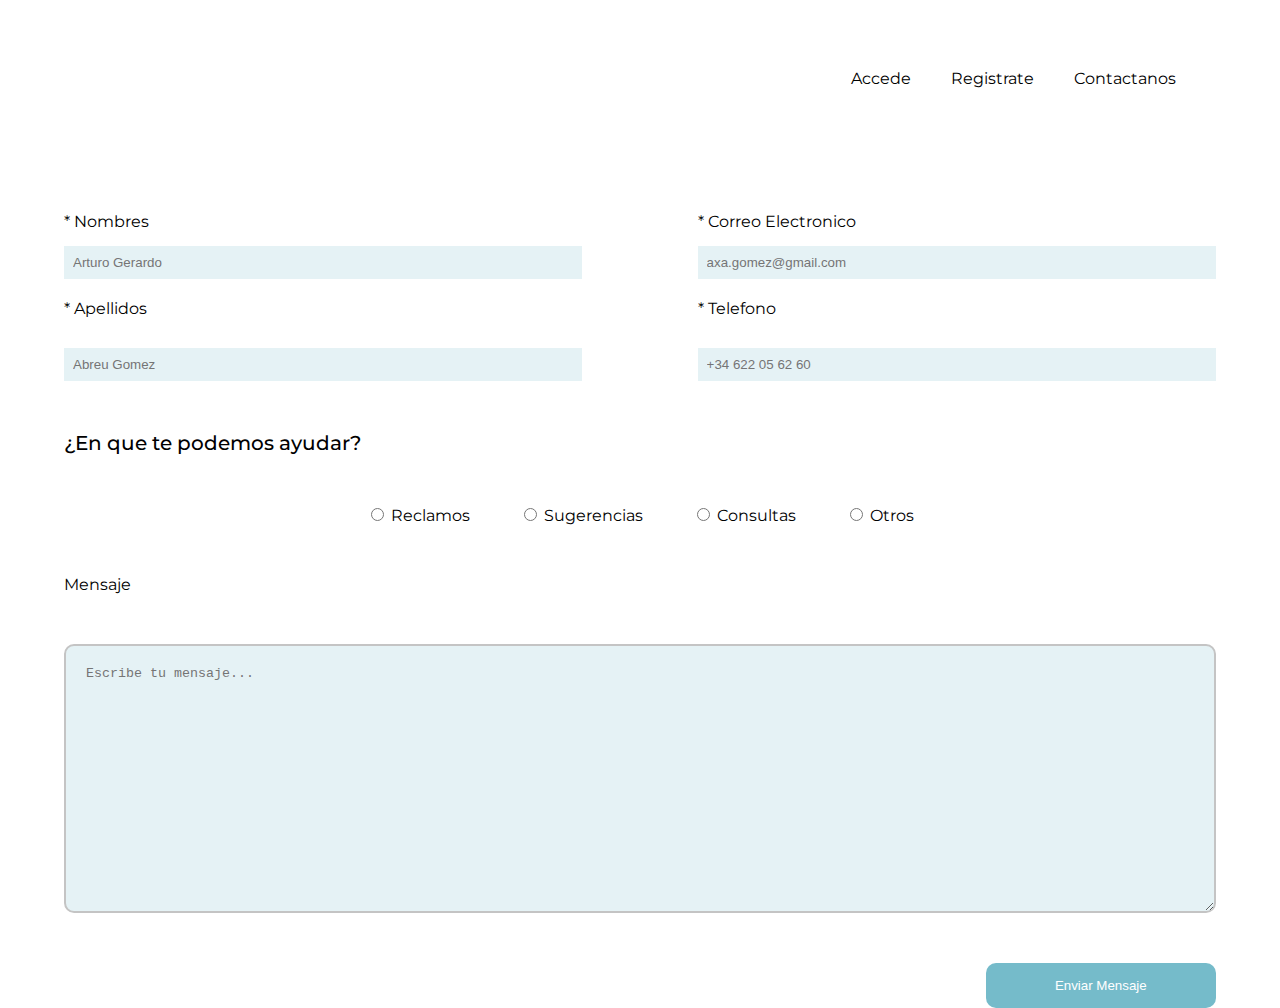
<file: contact.html>
<!DOCTYPE html>
<html lang="es">
    <head>
        <meta charset="UTF-8" />
        <meta name="viewport" content="width=device-width, initial-scale=1.0" />
        <link rel="stylesheet" href="./styles.css" type="text/css"/>
        <link rel="stylesheet" href="./registerStyles.css" >
        <link href="https://fonts.googleapis.com/css2?family=Montserrat:ital,wght@0,100;0,400;0,900;1,700&display=swap" rel="stylesheet" />
        <link rel="stylesheet" href="https://use.fontawesome.com/releases/v5.15.1/css/all.css" integrity="sha384-vp86vTRFVJgpjF9jiIGPEEqYqlDwgyBgEF109VFjmqGmIY/Y4HV4d3Gp2irVfcrp" crossorigin="anonymous">
        <title>Arturismo | Contacto</title>
    </head>
    <body>
        <div class="right-container">
            <header>
                <nav>
                    <figure class="hamburguer">
                        <img src="../assets/vectors/hamburguer.svg" title="" alt="hamburguer" />
                    </figure>
                    <ul>
                        <li>
                            <a href="#login">
                                Accede
                            </a>
                        </li>
                        <li>
                            <a href="#register">
                                Registrate
                            </a>
                        </li>
                        <li>
                            <a href="./contact.html">
                                Contactanos
                            </a>
                        </li>
                    </ul>
                </nav>
            </header>
            <main>
                 <form>
                     <div class="flex-container">
                         <div class="left-form">
                            <label for="name">* Nombres</label>
                            <input 
                            type="text" 
                            name="name" 
                            id="name" 
                            placeholder="Arturo Gerardo" 
                            pattern="[a-zA-Z]*(\s[a-zA-Z]*)*" 
                            title="Por favor, introduce los datos en el formato correcto" 
                            maxlength="15" />
                            <label for="lastname">* Apellidos</label>
                            <input 
                            type="text" 
                            name="lastname"
                            id="lastname"
                            placeholder="Abreu Gomez"
                            pattern="[a-zA-Z]*(\s[a-zA-Z]*)*"
                            title="Por favor, introduce los datos en el formato correcto"
                            maxlenght="15" /> 
                        </div>
                        <div class="right-form">
                            <label for="email">* Correo Electronico</label>
                            <input 
                            type="email" 
                            name="email"
                            id="email"
                            placeholder="axa.gomez@gmail.com"
                            maxlength="15" />
                            <label for="tel">* Telefono</label>
                            <input 
                            type="text" 
                            name="phone"
                            id="tel"
                            placeholder="+34 622 05 62 60"
                            pattern="^[+]\d{2}\s\d{3}(\s\d{2}){3}"
                            title="Por favor, introduce los datos en el formato correcto"
                            maxlength="15"
                             />
                         </div>
                        </div>
                        <h2>¿En que te podemos ayudar?</h2>
                    <div class="radio-container">
                         <input type="radio" id="reclamos" name="via" />
                        <label for="reclamos">Reclamos</label>
                        <input type="radio" id="sugerencias" name="via" />
                        <label for="sugerencias">Sugerencias</label>
                        <input type="radio" id="consultas" name="via" />
                        <label for="consultas">Consultas</label>
                        <input type="radio" id="otros" name="via" />
                        <label for="otros">Otros</label>
                     </div>
                     <label>Mensaje</label>
                     <textarea placeholder="Escribe tu mensaje..." rows="15"></textarea>
                     <button type="submit">Enviar Mensaje</button>
                 </form>
            </main>
        </div> <!-- right container ends-->
        <div class="left-container">
            <aside>
                <figure class="logo">
                    <a href="./index.html" >
                        <img src="../assets/index/logo.png" alt="home image" />
                    </a>
                </figure>
                <article>
                    <h1>Informacion de Contacto</h1>
                    <span><i class="fas fa-phone"></i>+34625058795</span>
                    <span><i class="far fa-envelope"></i>hello@arturismo.com</span>
                    <span><i class="fas fa-map-marker"></i>Carrer de Almogavers, 174</span>
                </article>
            </aside>
            <footer>
                <div class="social">
                    <span>
                        <img src="../assets/vectors/facebook.svg" alt="facebook" title="" />
                    </span>
                    <span>
                        <img src="../assets/vectors/instagram.svg" alt="instagram" title="" />
                    </span>
                    <span>
                        <img src="../assets/vectors/twitter.svg" alt="twitter" title="" />
                    </span>
                    <span>
                        <img src="../assets/vectors/youtube.svg" alt="" title="" />
                    </span>
                    <p>
                        Derechos Reservados  © Arturismo 2020
                    </p>
                </div>
            </footer>
        </div> <!--left container ends-->
    </body>
</html>
</file>
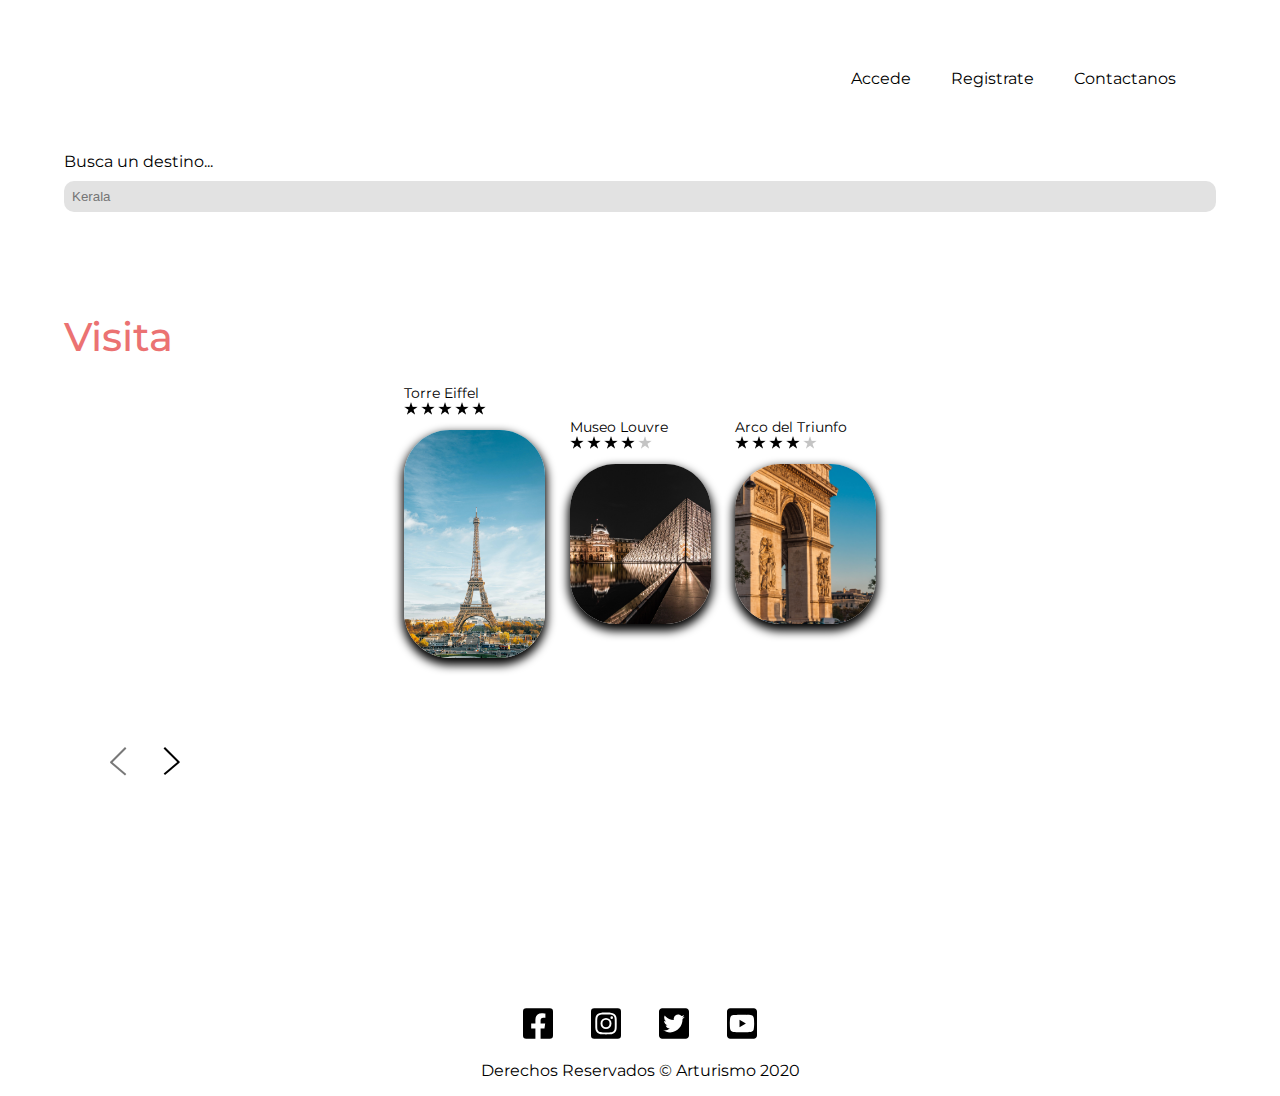
<file: paris.html>
<!-- 
    
    NOTA IMPORTANTE: 

Esta website fue realizada con el objetivo de mostrar los conceptos de Layout estudiados en clase, es por esto que esta web NO ES RESPONSIVE. Solo soporta tamanos de pantalla con un ancho superior a 1354 con dos quiebres a partir de este punto. Para ejecutarla en su tamano optimo, seleccionar width: 1440px y height: 1024px al inspeccionar la pagina.

-->

<!DOCTYPE html>
<html lang="es">
    <head>
        <meta charset="UTF-8" />
        <meta name="viewport" content="width=device-width, initial-scale=1.0"/>
        <title>Arturismo | París</title>
        <!-- El ordende importacion de enlaces (sobre todo los recursos CSS propios) es sumamente importante -->
        <link href="https://fonts.googleapis.com/css2?family=Montserrat:ital,wght@0,100;0,400;0,900;1,700&display=swap" rel="stylesheet" />
        <link rel="stylesheet" href="./styles.css" type="text/css" />
        <link rel="stylesheet" href="./parisStyles.css" type="text/css" />
    </head>
    <body>
        <div class="right-container">
            <header>
                <nav>
                    <figure class="hamburguer">
                        <img src="../assets/vectors/hamburguer.svg" title="" alt="hamburguer" />
                    </figure>
                    <ul>
                        <li>
                            <a href="#login">
                                Accede
                            </a>
                        </li>
                        <li>
                            <a href="#register">
                                Registrate
                            </a>
                        </li>
                        <li>
                            <a href="./contact.html">
                                Contactanos
                            </a>
                        </li>
                    </ul>
                </nav>
                <div class="search-bar">
                    <label for="query">Busca un destino...</label>
                    <input type="text" name="query" placeholder="Kerala" />
                </div>
            </header>
            <main>
                <section>
                    <h2>Visita</h2>
                    <ul class="gallery">
                        <li>
                            <figure>
                                <figcaption>
                                    Torre Eiffel
                                    <img class="figcaption-stars" src="../assets/vectors/fullStar.png" title="" alt="star rating" />
                                </figcaption>
                                <a href="#" >
                                    <img src="../assets/paris/eiffel.jpg" alt="torre eiffel" title="Visita La Torre Eiffel" />
                                </a>
                            </figure>
                        </li>
                        <li>
                            <figure class="second-figures">
                                <figcaption>
                                    Museo Louvre
                                    <img class="figcaption-stars" src="../assets/vectors/star.png" title="" alt="star rating" />
                                </figcaption>
                                <a href="#">
                                    <img src="../assets/paris/louvre.jpg" alt="museo louvre" title="Disfruta del Louvre" />
                                </a>
                            </figure>
                        </li>
                        <li>
                            <figure class="second-figures">
                                <figcaption>
                                    Arco del Triunfo
                                    <img class="figcaption-stars" src="../assets/vectors/star.png" title="" alt="star rating" />  
                                </figcaption>
                                <a href="#">
                                    <img src="../assets/paris/arco.jpg" alt="arco del triunfo" title="Disfruta del Arco del Triunfo" />
                                </a>
                            </figure>     
                        </li>
                    </ul>
                    <figure class="gallery-navigation">
                        <img src="../assets/vectors/arrows.svg" alt="navigation arrows" title="" />
                    </figure>
                </section>
            </main>
        </div>
        <footer>
            <div class="social">
                <span>
                    <img src="../assets/vectors/facebook.svg" alt="facebook" title="" />
                </span>
                <span>
                    <img src="../assets/vectors/instagram.svg" alt="instagram" title="" />
                </span>
                <span>
                    <img src="../assets/vectors/twitter.svg" alt="twitter" title="" />
                </span>
                <span>
                    <img src="../assets/vectors/youtube.svg" alt="" title="" />
                </span>
            </div>
            <p>
                Derechos Reservados  © Arturismo 2020
            </p>
        </footer>
        <div class="left-container">
            <aside>
                <figure class="logo">
                    <a href="./index.html" >
                        <img src="../assets/index/logo.png" alt="home image" />
                    </a>
                </figure>
                <article>
                    <h1>París</h1>
                    <p>
                        Lorem ipsum dolor sit amet, consectetur adipiscing elit. Proin leo erat, facilisis nec nisl at, imperdiet gravida magna. Integer blandit tristique sapien, eu congue purus vehicula in. Aenean tristique tincidunt ultrices. Donec orci sem, fermentum quis luctus sed, rutrum ut velit. Nullam enim nunc, pretium a dignissim vitae, porttitor vitae mauris. Mauris erat velit, imperdiet pulvinar sem at, interdum eleifend erat. 
                    </p>
                </article>
            </aside>
        </div>   
        <div id="login" class="modal">
            <a href="#"></a>
            <div>
                <form class="first-form" action="#">
                    <label for="username">Nombre de Usuario</label>
                    <input 
                    type="text" 
                    name="username" 
                    id="username"
                    title="Es necesario el nombre de usuario"
                    pattern="\w*"
                    required />
                    <label for="password">Contraseña</label>
                    <input 
                    type="password" 
                    name="password" 
                    id="password"
                    title="Es necesario la contrasena"
                    pattern="\w*"
                    required />
                    <input type="submit" value="Accede" />
                </form>
            </div>
        </div>
        <div id="register" class="modal">
            <a href="#"></a>
            <div>
                <h2>Formulario de Contacto</h2>
                <h3>Datos Basicos</h3>
                <form class="second-form">  <!-- begins grid container -->
                    <div> <!-- begins grid area 'datos basicos' (it's also a flex container) -->
                        <div> <!-- begins left container -->
                            <label for="name">* Nombre</label>
                            <input 
                            type="text" 
                            name="name" 
                            id="name"
                            pattern="([a-zA-Z]*)\s([a-zA-Z]*)"
                            title="Por favor, confirma que no uses ningun caracter que no sea alfabetico"
                            placeholder="Arturo Gerardo"
                            required
                            />
                            <label for="username">* Nombre de Usuario</label>
                            <input 
                            type="text" 
                            name="username" 
                            id="username"
                            pattern="\w*"
                            title="Por favor, confirma que no hayan espacios y que los caracteres no tengan simbolos especiales"
                            placeholder="arturo2abreu"
                            required
                            />
                            <label for="email">* Email</label>
                            <input 
                            type="email" 
                            name="email" 
                            id="email"
                            placeholder="axa.gomez@gmail.com"
                            required
                            />
                            <label for="dob">Fecha de Nacimiento</label>
                            <div>
                                <select id="dob">
                                    <option value="">Dia:</option>
                                    <option value="1">1</option>
                                    <option value="2">2</option>
                                    <option value="3">3</option>
                                    <option value="4">4</option>
                                    <option value="5">5</option>
                                    <option value="6">6</option>
                                    <option value="7">7</option>
                                    <option value="8">8</option>
                                    <option value="9">9</option>
                                    <option value="10">10</option>
                                    <option value="11">11</option>
                                    <option value="12">12</option>
                                    <option value="13">13</option>
                                    <option value="14">14</option>
                                    <option value="15">15</option>
                                    <option value="16">16</option>
                                    <option value="17">17</option>
                                    <option value="18">18</option>
                                    <option value="19">19</option>
                                    <option value="20">20</option>
                                    <option value="21">21</option>
                                    <option value="22">22</option>
                                    <option value="23">23</option>
                                    <option value="24">24</option>
                                    <option value="25">25</option>
                                    <option value="26">26</option>
                                    <option value="27">27</option>
                                    <option value="28">28</option>
                                    <option value="29">29</option>
                                    <option value="30">30</option>
                                    <option value="31">31</option>
                                </select>
                                <select>
                                    <option value="">Mes:</option>
                                    <option value="Enero">Enero</option>
                                    <option value="Febrero">Febrero</option>
                                    <option value="Marzo">Marzo</option>
                                    <option value="Abril">Abril</option>
                                    <option value="Mayo">Mayo</option>
                                    <option value="Junio">Junio</option>
                                    <option value="Julio">Julio</option>
                                    <option value="Agosto">Agosto</option>
                                    <option value="Septiembre">Septiembre</option>
                                    <option value="Octubre">Octubre</option>
                                    <option value="Noviembre">Noviembre</option>
                                    <option value="Diciembre">Diciembre</option>
                                </select>
                                <select>
                                    <option value="">Año:</option>
                                    <option value="1992">1992</option>
                                    <option value="1993">1993</option>
                                    <option value="1994">1994</option>
                                    <option value="1995">1995</option>
                                    <option value="1996">1996</option>
                                    <option value="1997">1997</option>
                                    <option value="1998">1998</option>
                                    <option value="1999">1999</option>
                                </select>
                            </div>
                        </div> <!--  ends left container -->
                        <div>    <!-- begins right container -->
                            <label for="lastname">* Apellidos</label>
                            <input 
                            type="text" 
                            id="lastname" 
                            name="lastname" 
                            pattern="([a-zA-Z]*)\s([a-zA-Z]*)"
                            title="Por favor, confirma que no uses ningun caracter que no sea alfabetico"
                            placeholder="Abreu Gomez"
                            required
                            />
                            <label for="password">* Contraseña (10 a 15 caracteres)</label>
                            <input 
                            type="password" 
                            id="password" 
                            name="password"
                            maxlength="15"
                            minlength="10"
                            pattern="\w*"
                            title="Por favor, asegurate de usar solo caracteres alfa numericos"
                            placeholder="Pa55w.rd"
                            required
                             />
                            <label for="dni">* DNI</label>
                            <input 
                            type="text" 
                            id="dni" 
                            name="dni"
                            pattern="((^[XYZ]\d{8}[TRWAGMYFPDXBNJZSQVHLCKE]$)|(\d{8}[TRWAGMYFPDXBNJZSQVHLCKE]))"
                            title="Por favor, introduce un DNI o CIF valido"
                            placeholder="27349542N"
                            require /> 
                        </div>    <!-- ends right container -->
                    </div> <!-- ends grid area 'datosBasicos' -->
                    <div> <!-- begins of grid area 'direccion' -->
                        <h3>Direccion</h3>
                        <label>Nombre via / calle</label>
                        <input 
                        type="text"  
                        name="street"
                        pattern="[\w#]*"
                        placeholder="Calle Santa Rosalia 42" />
                        <label>Poblacion</label>
                        <input 
                        type="text" 
                        name="town"
                        pattern="[\w#]*"
                        placeholder="Barcelona" />
                        <label>Provincia</label>
                        <input 
                        type="text" 
                        name="city"
                        pattern="[\w#]*"
                        placeholder="Catalunya" />
                    </div> <!-- ends grid area 'direccion' -->
                    <div>  <!-- begins of grids submit area -->
                        <input type="checkbox" value="true" name="accept-policy" />
                        <label>
                            Acepto formar parte de Arturismo y recibir notificaciones asi como ofertas. 
                        </label>
                        <input type="submit" value="Accede" />
                    </div> <!-- end of grids submit area -->
                 </form> <!-- end of grid container -->
            </div>
        </div> 
    </body>
</html>
</file>
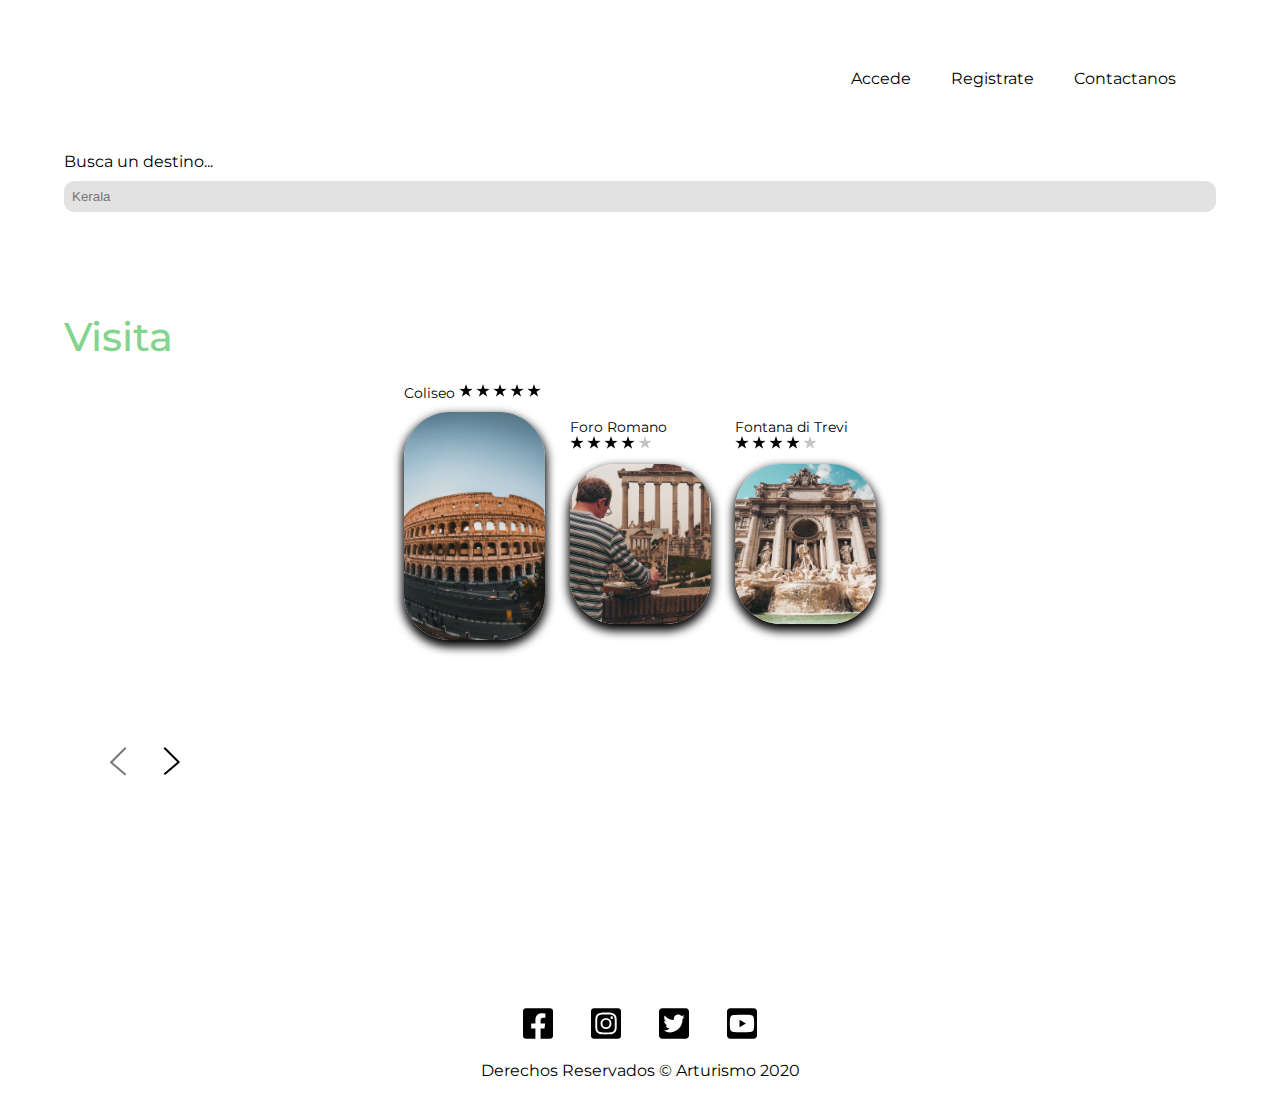
<file: rome.html>
<!-- 
    
    NOTA IMPORTANTE: 

Esta website fue realizada con el objetivo de mostrar los conceptos de Layout estudiados en clase, es por esto que esta web NO ES RESPONSIVE. Solo soporta tamanos de pantalla con un ancho superior a 1354 con dos quiebres a partir de este punto. Para ejecutarla en su tamano optimo, seleccionar width: 1440px y height: 1024px al inspeccionar la pagina.

-->

<!DOCTYPE html>
<html lang="es">
    <head>
        <meta charset="UTF-8" />
        <meta name="viewport" content="width=device-width, initial-scale=1.0"/>
        <title>Arturismo | Roma</title>
        <link href="https://fonts.googleapis.com/css2?family=Montserrat:ital,wght@0,100;0,400;0,900;1,700&display=swap" rel="stylesheet" />
        <link rel="stylesheet" href="./styles.css" type="text/css"/>
        <link rel="stylesheet" href="./romaStyles.css" type="text/css"/>
    </head>
    <body>
        <div class="right-container">
            <header>
                <nav>
                    <figure class="hamburguer">
                        <img src="../assets/vectors/hamburguer.svg" title="" alt="hamburguer" />
                    </figure>
                    <ul>
                        <li>
                            <a href="#login">
                                Accede
                            </a>
                        </li>
                        <li>
                            <a href="#register">
                                Registrate
                            </a>
                        </li>
                        <li>
                            <a href="#">
                                Contactanos
                            </a>
                        </li>
                    </ul>
                </nav>
                <div class="search-bar">
                    <label for="query">Busca un destino...</label>
                    <input type="text" name="query" placeholder="Kerala" />
                </div>
            </header>
            <main>
                <section>
                    <h2>Visita</h2>
                    <ul class="gallery">
                        <li>
                            <figure>
                                <figcaption>
                                    Coliseo
                                    <img class="figcaption-stars" src="../assets/vectors/fullStar.png" title="" alt="star rating" />
                                </figcaption>
                                <a href="#" >
                                    <img src="../assets/roma/coliseo.jpg" alt="coliseo" title="Visita El Coliseo" />
                                </a>
                            </figure>
                        </li>
                        <li>
                            <figure class="second-figures">
                                <figcaption>
                                    Foro Romano
                                    <img class="figcaption-stars" src="../assets/vectors/star.png" title="" alt="star rating" />
                                </figcaption>
                                <a href="#">
                                    <img src="../assets/roma/foroRomano.jpg" alt="foro romano" title="Disfruta del Foro Romano" />
                                </a>
                            </figure>
                        </li>
                        <li>
                            <figure class="second-figures">
                                <figcaption>
                                    Fontana di Trevi
                                    <img class="figcaption-stars" src="../assets/vectors/star.png" title="" alt="star rating" />  
                                </figcaption>
                                <a href="#">
                                    <img src="../assets/roma/fontana.jpg" alt="fontana trevi" title="Disfruta de la Fontana di Trevi" />
                                </a>
                            </figure>     
                        </li>
                    </ul>
                    <figure class="gallery-navigation">
                        <img src="../assets/vectors/arrows.svg" alt="navigation arrows" title="" />
                    </figure>
                </section>
            </main>
        </div>
        <div class="left-container">
            <aside>
                <figure class="logo">
                    <a href="./index.html" >
                        <img src="../assets/index/logo.png" alt="home image" />
                    </a>
                </figure>
                <article>
                    <h1>Roma</h1>
                    <p>
                        Lorem ipsum dolor sit amet, consectetur adipiscing elit. Proin leo erat, facilisis nec nisl at, imperdiet gravida magna. Integer blandit tristique sapien, eu congue purus vehicula in. Aenean tristique tincidunt ultrices. Donec orci sem, fermentum quis luctus sed, rutrum ut velit. Nullam enim nunc, pretium a dignissim vitae, porttitor vitae mauris. Mauris erat velit, imperdiet pulvinar sem at, interdum eleifend erat. 
                    </p>
                </article>
            </aside>
        </div>   
        <footer>
            <div class="social">
                <span>
                    <img src="../assets/vectors/facebook.svg" alt="facebook" title="" />
                </span>
                <span>
                    <img src="../assets/vectors/instagram.svg" alt="instagram" title="" />
                </span>
                <span>
                    <img src="../assets/vectors/twitter.svg" alt="twitter" title="" />
                </span>
                <span>
                    <img src="../assets/vectors/youtube.svg" alt="" title="" />
                </span>
            </div>
            <p>
                Derechos Reservados  © Arturismo 2020
            </p>
        </footer> 
        <div id="login" class="modal">
            <a href="#"></a>
            <div>
                <form class="first-form" action="#">
                    <label for="username">Nombre de Usuario</label>
                    <input 
                    type="text" 
                    name="username" 
                    id="username"
                    title="Es necesario el nombre de usuario"
                    pattern="\w*"
                    autocomplete="off"
                    required />
                    <label for="password">Contraseña</label>
                    <input 
                    type="password" 
                    name="password" 
                    id="password"
                    title="Es necesario la contrasena"
                    pattern="\w*"
                    required />
                    <input type="submit" value="Accede" />
                </form>
            </div>
        </div>
        <div id="register" class="modal">
            <a href="#"></a>
            <div>
                <h2>Formulario de Contacto</h2>
                <h3>Datos Basicos</h3>
                <form class="second-form">  <!-- begins grid container -->
                    <div> <!-- begins grid area 'datos basicos' (it's also a flex container) -->
                        <div> <!-- begins left container -->
                            <label for="name">* Nombre</label>
                            <input 
                            type="text" 
                            name="name" 
                            id="name"
                            pattern="([a-zA-Z]*)\s([a-zA-Z]*)"
                            title="Por favor, confirma que no uses ningun caracter que no sea alfabetico"
                            placeholder="Arturo Gerardo"
                            required
                            />
                            <label for="username">* Nombre de Usuario</label>
                            <input 
                            type="text" 
                            name="username" 
                            id="username"
                            pattern="\w*"
                            title="Por favor, confirma que no hayan espacios y que los caracteres no tengan simbolos especiales"
                            placeholder="arturo2abreu"
                            required
                            />
                            <label for="email">* Email</label>
                            <input 
                            type="email" 
                            name="email" 
                            id="email"
                            placeholder="axa.gomez@gmail.com"
                            required
                            />
                            <label for="dob">Fecha de Nacimiento</label>
                            <div>
                                <select id="dob">
                                    <option value="">Dia:</option>
                                    <option value="1">1</option>
                                    <option value="2">2</option>
                                    <option value="3">3</option>
                                    <option value="4">4</option>
                                    <option value="5">5</option>
                                    <option value="6">6</option>
                                    <option value="7">7</option>
                                    <option value="8">8</option>
                                    <option value="9">9</option>
                                    <option value="10">10</option>
                                    <option value="11">11</option>
                                    <option value="12">12</option>
                                    <option value="13">13</option>
                                    <option value="14">14</option>
                                    <option value="15">15</option>
                                    <option value="16">16</option>
                                    <option value="17">17</option>
                                    <option value="18">18</option>
                                    <option value="19">19</option>
                                    <option value="20">20</option>
                                    <option value="21">21</option>
                                    <option value="22">22</option>
                                    <option value="23">23</option>
                                    <option value="24">24</option>
                                    <option value="25">25</option>
                                    <option value="26">26</option>
                                    <option value="27">27</option>
                                    <option value="28">28</option>
                                    <option value="29">29</option>
                                    <option value="30">30</option>
                                    <option value="31">31</option>
                                </select>
                                <select>
                                    <option value="">Mes:</option>
                                    <option value="Enero">Enero</option>
                                    <option value="Febrero">Febrero</option>
                                    <option value="Marzo">Marzo</option>
                                    <option value="Abril">Abril</option>
                                    <option value="Mayo">Mayo</option>
                                    <option value="Junio">Junio</option>
                                    <option value="Julio">Julio</option>
                                    <option value="Agosto">Agosto</option>
                                    <option value="Septiembre">Septiembre</option>
                                    <option value="Octubre">Octubre</option>
                                    <option value="Noviembre">Noviembre</option>
                                    <option value="Diciembre">Diciembre</option>
                                </select>
                                <select>
                                    <option value="">Año:</option>
                                    <option value="1992">1992</option>
                                    <option value="1993">1993</option>
                                    <option value="1994">1994</option>
                                    <option value="1995">1995</option>
                                    <option value="1996">1996</option>
                                    <option value="1997">1997</option>
                                    <option value="1998">1998</option>
                                    <option value="1999">1999</option>
                                </select>
                            </div>
                        </div> <!--  ends left container -->
                        <div>    <!-- begins right container -->
                            <label for="lastname">* Apellidos</label>
                            <input 
                            type="text" 
                            id="lastname" 
                            name="lastname" 
                            pattern="([a-zA-Z]*)\s([a-zA-Z]*)"
                            title="Por favor, confirma que no uses ningun caracter que no sea alfabetico"
                            placeholder="Abreu Gomez"
                            required
                            />
                            <label for="password">* Contraseña (10 a 15 caracteres)</label>
                            <input 
                            type="password" 
                            id="password" 
                            name="password"
                            maxlength="15"
                            minlength="10"
                            pattern="\w*"
                            title="Por favor, asegurate de usar solo caracteres alfa numericos"
                            placeholder="Pa55w.rd"
                            required
                             />
                            <label for="dni">* DNI</label>
                            <input 
                            type="text" 
                            id="dni" 
                            name="dni"
                            pattern="((^[XYZ]\d{8}[TRWAGMYFPDXBNJZSQVHLCKE]$)|(\d{8}[TRWAGMYFPDXBNJZSQVHLCKE]))"
                            title="Por favor, introduce un DNI o CIF valido"
                            placeholder="27349542N"
                            require /> 
                        </div>    <!-- ends right container -->
                    </div> <!-- ends grid area 'datosBasicos' -->
                    <div> <!-- begins of grid area 'direccion' -->
                        <h3>Direccion</h3>
                        <label>Nombre via / calle</label>
                        <input 
                        type="text"  
                        name="street"
                        pattern="[\w#]*"
                        placeholder="Calle Santa Rosalia 42" />
                        <label>Poblacion</label>
                        <input 
                        type="text" 
                        name="town"
                        pattern="[\w#]*"
                        placeholder="Barcelona" />
                        <label>Provincia</label>
                        <input 
                        type="text" 
                        name="city"
                        pattern="[\w#]*"
                        placeholder="Catalunya" />
                    </div> <!-- ends grid area 'direccion' -->
                    <div>  <!-- begins of grids submit area -->
                        <input type="checkbox" value="true" name="accept-policy" />
                        <label>
                            Acepto formar parte de Arturismo y recibir notificaciones asi como ofertas. 
                        </label>
                        <input type="submit" value="Accede" />
                    </div> <!-- end of grids submit area -->
                 </form> <!-- end of grid container -->
            </div>
        </div> 
    </body>
</html>
</file>
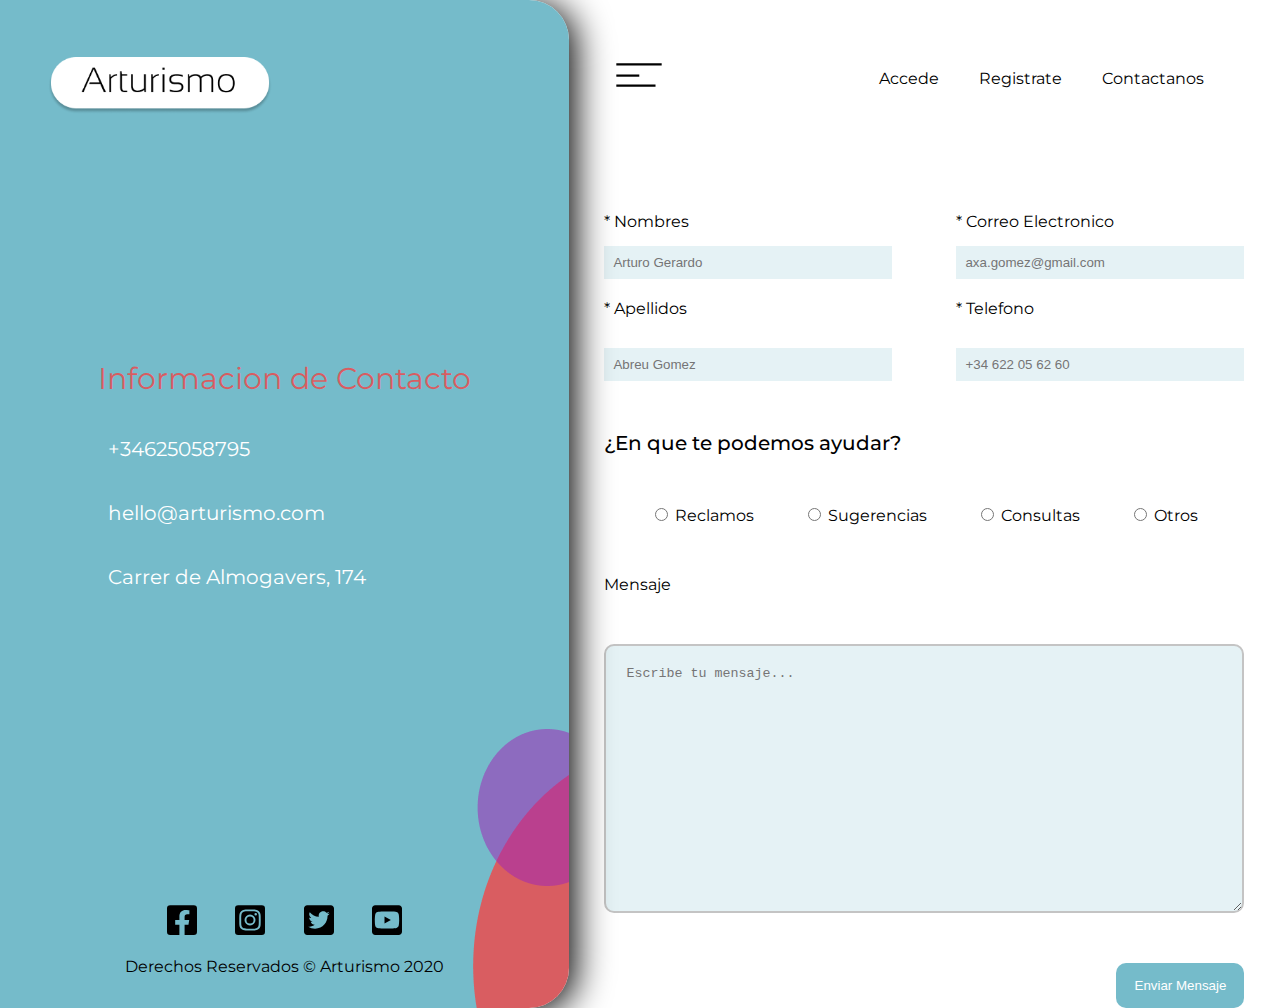
<file: pages/contact.html>
<!DOCTYPE html>
<html lang="es">
    <head>
        <meta charset="UTF-8" />
        <meta name="viewport" content="width=device-width, initial-scale=1.0" />
        <link rel="stylesheet" href="../pages/styles/styles.css" type="text/css"/>
        <link rel="stylesheet" href="../pages/styles/registerStyles.css" >
        <link href="https://fonts.googleapis.com/css2?family=Montserrat:ital,wght@0,100;0,400;0,900;1,700&display=swap" rel="stylesheet" />
        <link rel="stylesheet" href="https://use.fontawesome.com/releases/v5.15.1/css/all.css" integrity="sha384-vp86vTRFVJgpjF9jiIGPEEqYqlDwgyBgEF109VFjmqGmIY/Y4HV4d3Gp2irVfcrp" crossorigin="anonymous">
        <title>Arturismo | Contacto</title>
    </head>
    <body>
        <div class="right-container">
            <header>
                <nav>
                    <figure class="hamburguer">
                        <img src="../assets/vectors/hamburguer.svg" title="" alt="hamburguer" />
                    </figure>
                    <ul>
                        <li>
                            <a href="#login">
                                Accede
                            </a>
                        </li>
                        <li>
                            <a href="#register">
                                Registrate
                            </a>
                        </li>
                        <li>
                            <a href="./contact.html">
                                Contactanos
                            </a>
                        </li>
                    </ul>
                </nav>
            </header>
            <main>
                 <form>
                     <div class="flex-container">
                         <div class="left-form">
                            <label for="name">* Nombres</label>
                            <input 
                            type="text" 
                            name="name" 
                            id="name" 
                            placeholder="Arturo Gerardo" 
                            pattern="[a-zA-Z]*(\s[a-zA-Z]*)*" 
                            title="Por favor, introduce los datos en el formato correcto" 
                            maxlength="15" />
                            <label for="lastname">* Apellidos</label>
                            <input 
                            type="text" 
                            name="lastname"
                            id="lastname"
                            placeholder="Abreu Gomez"
                            pattern="[a-zA-Z]*(\s[a-zA-Z]*)*"
                            title="Por favor, introduce los datos en el formato correcto"
                            maxlenght="15" /> 
                        </div>
                        <div class="right-form">
                            <label for="email">* Correo Electronico</label>
                            <input 
                            type="email" 
                            name="email"
                            id="email"
                            placeholder="axa.gomez@gmail.com"
                            maxlength="15" />
                            <label for="tel">* Telefono</label>
                            <input 
                            type="text" 
                            name="phone"
                            id="tel"
                            placeholder="+34 622 05 62 60"
                            pattern="^[+]\d{2}\s\d{3}(\s\d{2}){3}"
                            title="Por favor, introduce los datos en el formato correcto"
                            maxlength="15"
                             />
                         </div>
                        </div>
                        <h2>¿En que te podemos ayudar?</h2>
                    <div class="radio-container">
                         <input type="radio" id="reclamos" name="via" />
                        <label for="reclamos">Reclamos</label>
                        <input type="radio" id="sugerencias" name="via" />
                        <label for="sugerencias">Sugerencias</label>
                        <input type="radio" id="consultas" name="via" />
                        <label for="consultas">Consultas</label>
                        <input type="radio" id="otros" name="via" />
                        <label for="otros">Otros</label>
                     </div>
                     <label>Mensaje</label>
                     <textarea placeholder="Escribe tu mensaje..." rows="15"></textarea>
                     <button type="submit">Enviar Mensaje</button>
                 </form>
            </main>
        </div> <!-- right container ends-->
        <div class="left-container">
            <aside>
                <figure class="logo">
                    <a href="./index.html" >
                        <img src="../assets/index/logo.png" alt="home image" />
                    </a>
                </figure>
                <article>
                    <h1>Informacion de Contacto</h1>
                    <span><i class="fas fa-phone"></i>+34625058795</span>
                    <span><i class="far fa-envelope"></i>hello@arturismo.com</span>
                    <span><i class="fas fa-map-marker"></i>Carrer de Almogavers, 174</span>
                </article>
            </aside>
            <footer>
                <div class="social">
                    <span>
                        <img src="../assets/vectors/facebook.svg" alt="facebook" title="" />
                    </span>
                    <span>
                        <img src="../assets/vectors/instagram.svg" alt="instagram" title="" />
                    </span>
                    <span>
                        <img src="../assets/vectors/twitter.svg" alt="twitter" title="" />
                    </span>
                    <span>
                        <img src="../assets/vectors/youtube.svg" alt="" title="" />
                    </span>
                    <p>
                        Derechos Reservados  © Arturismo 2020
                    </p>
                </div>
            </footer>
        </div> <!--left container ends-->
    </body>
</html>
</file>
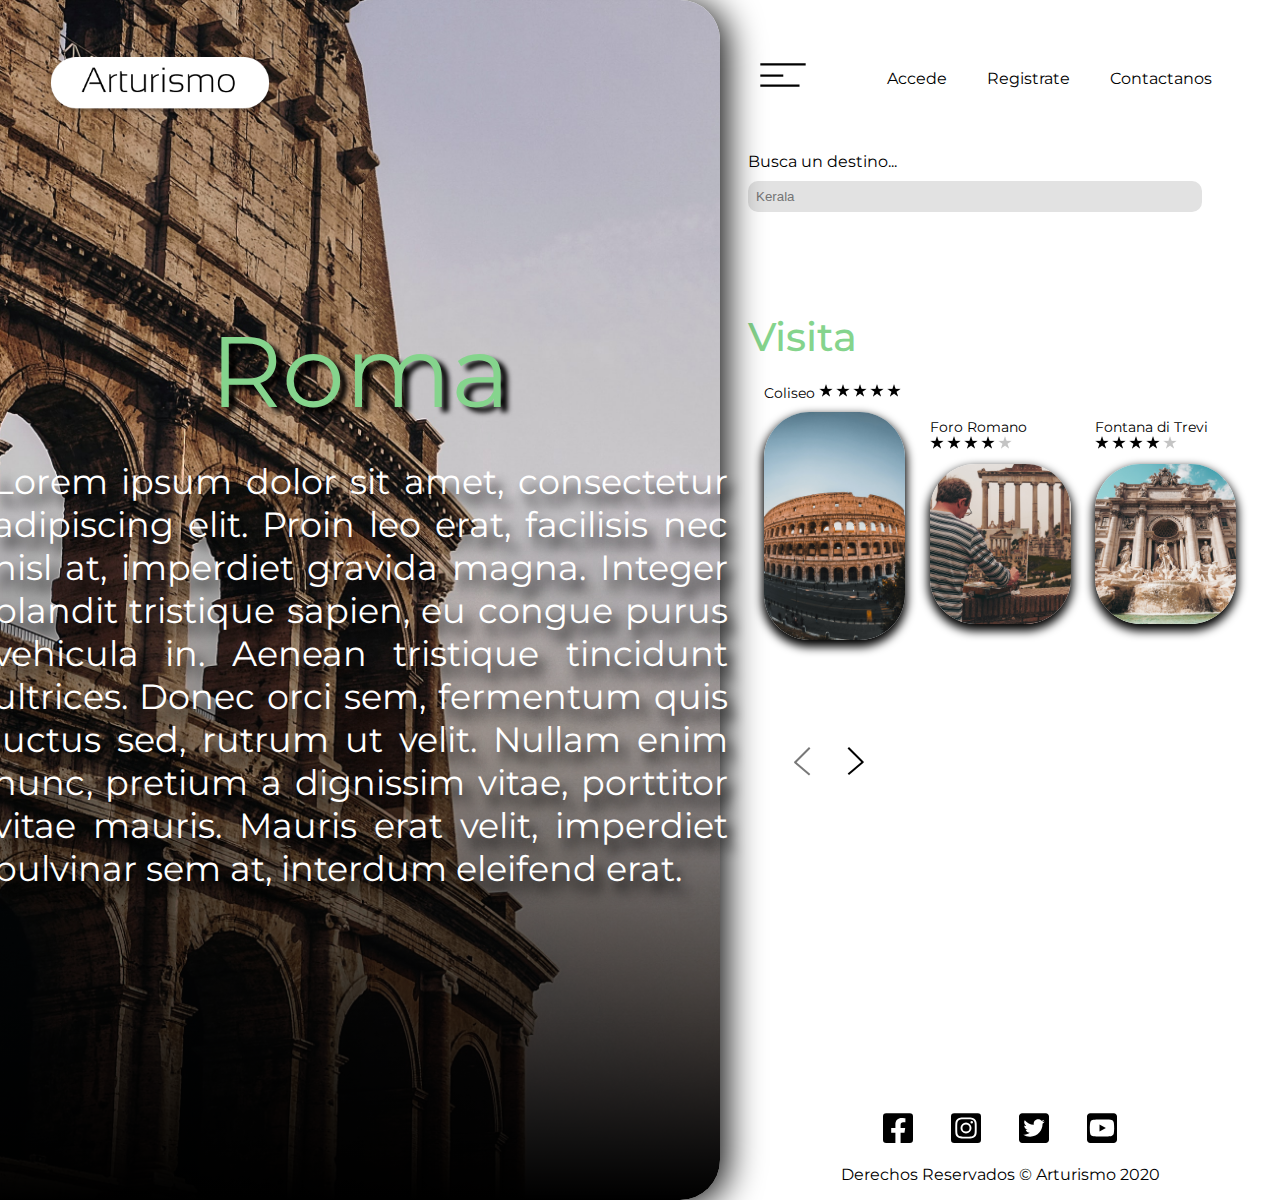
<file: pages/rome.html>
<!-- 
    
    NOTA IMPORTANTE: 

Esta website fue realizada con el objetivo de mostrar los conceptos de Layout estudiados en clase, es por esto que esta web NO ES RESPONSIVE. Solo soporta tamanos de pantalla con un ancho superior a 1354 con dos quiebres a partir de este punto. Para ejecutarla en su tamano optimo, seleccionar width: 1440px y height: 1024px al inspeccionar la pagina.

-->

<!DOCTYPE html>
<html lang="es">
    <head>
        <meta charset="UTF-8" />
        <meta name="viewport" content="width=device-width, initial-scale=1.0"/>
        <title>Arturismo | Roma</title>
        <link href="https://fonts.googleapis.com/css2?family=Montserrat:ital,wght@0,100;0,400;0,900;1,700&display=swap" rel="stylesheet" />
        <link rel="stylesheet" href="../pages/styles/styles.css" type="text/css"/>
        <link rel="stylesheet" href="./styles/romaStyles.css" type="text/css"/>
    </head>
    <body>
        <div class="right-container">
            <header>
                <nav>
                    <figure class="hamburguer">
                        <img src="../assets/vectors/hamburguer.svg" title="" alt="hamburguer" />
                    </figure>
                    <ul>
                        <li>
                            <a href="#login">
                                Accede
                            </a>
                        </li>
                        <li>
                            <a href="#register">
                                Registrate
                            </a>
                        </li>
                        <li>
                            <a href="#">
                                Contactanos
                            </a>
                        </li>
                    </ul>
                </nav>
                <div class="search-bar">
                    <label for="query">Busca un destino...</label>
                    <input type="text" name="query" placeholder="Kerala" />
                </div>
            </header>
            <main>
                <section>
                    <h2>Visita</h2>
                    <ul class="gallery">
                        <li>
                            <figure>
                                <figcaption>
                                    Coliseo
                                    <img class="figcaption-stars" src="../assets/vectors/fullStar.png" title="" alt="star rating" />
                                </figcaption>
                                <a href="#" >
                                    <img src="../assets/roma/coliseo.jpg" alt="coliseo" title="Visita El Coliseo" />
                                </a>
                            </figure>
                        </li>
                        <li>
                            <figure class="second-figures">
                                <figcaption>
                                    Foro Romano
                                    <img class="figcaption-stars" src="../assets/vectors/star.png" title="" alt="star rating" />
                                </figcaption>
                                <a href="#">
                                    <img src="../assets/roma/foroRomano.jpg" alt="foro romano" title="Disfruta del Foro Romano" />
                                </a>
                            </figure>
                        </li>
                        <li>
                            <figure class="second-figures">
                                <figcaption>
                                    Fontana di Trevi
                                    <img class="figcaption-stars" src="../assets/vectors/star.png" title="" alt="star rating" />  
                                </figcaption>
                                <a href="#">
                                    <img src="../assets/roma/fontana.jpg" alt="fontana trevi" title="Disfruta de la Fontana di Trevi" />
                                </a>
                            </figure>     
                        </li>
                    </ul>
                    <figure class="gallery-navigation">
                        <img src="../assets/vectors/arrows.svg" alt="navigation arrows" title="" />
                    </figure>
                </section>
            </main>
        </div>
        <div class="left-container">
            <aside>
                <figure class="logo">
                    <a href="./index.html" >
                        <img src="../assets/index/logo.png" alt="home image" />
                    </a>
                </figure>
                <article>
                    <h1>Roma</h1>
                    <p>
                        Lorem ipsum dolor sit amet, consectetur adipiscing elit. Proin leo erat, facilisis nec nisl at, imperdiet gravida magna. Integer blandit tristique sapien, eu congue purus vehicula in. Aenean tristique tincidunt ultrices. Donec orci sem, fermentum quis luctus sed, rutrum ut velit. Nullam enim nunc, pretium a dignissim vitae, porttitor vitae mauris. Mauris erat velit, imperdiet pulvinar sem at, interdum eleifend erat. 
                    </p>
                </article>
            </aside>
        </div>   
        <footer>
            <div class="social">
                <span>
                    <img src="../assets/vectors/facebook.svg" alt="facebook" title="" />
                </span>
                <span>
                    <img src="../assets/vectors/instagram.svg" alt="instagram" title="" />
                </span>
                <span>
                    <img src="../assets/vectors/twitter.svg" alt="twitter" title="" />
                </span>
                <span>
                    <img src="../assets/vectors/youtube.svg" alt="" title="" />
                </span>
            </div>
            <p>
                Derechos Reservados  © Arturismo 2020
            </p>
        </footer> 
        <div id="login" class="modal">
            <a href="#"></a>
            <div>
                <form class="first-form" action="#">
                    <label for="username">Nombre de Usuario</label>
                    <input 
                    type="text" 
                    name="username" 
                    id="username"
                    title="Es necesario el nombre de usuario"
                    pattern="\w*"
                    autocomplete="off"
                    required />
                    <label for="password">Contraseña</label>
                    <input 
                    type="password" 
                    name="password" 
                    id="password"
                    title="Es necesario la contrasena"
                    pattern="\w*"
                    required />
                    <input type="submit" value="Accede" />
                </form>
            </div>
        </div>
        <div id="register" class="modal">
            <a href="#"></a>
            <div>
                <h2>Formulario de Contacto</h2>
                <h3>Datos Basicos</h3>
                <form class="second-form">  <!-- begins grid container -->
                    <div> <!-- begins grid area 'datos basicos' (it's also a flex container) -->
                        <div> <!-- begins left container -->
                            <label for="name">* Nombre</label>
                            <input 
                            type="text" 
                            name="name" 
                            id="name"
                            pattern="([a-zA-Z]*)\s([a-zA-Z]*)"
                            title="Por favor, confirma que no uses ningun caracter que no sea alfabetico"
                            placeholder="Arturo Gerardo"
                            required
                            />
                            <label for="username">* Nombre de Usuario</label>
                            <input 
                            type="text" 
                            name="username" 
                            id="username"
                            pattern="\w*"
                            title="Por favor, confirma que no hayan espacios y que los caracteres no tengan simbolos especiales"
                            placeholder="arturo2abreu"
                            required
                            />
                            <label for="email">* Email</label>
                            <input 
                            type="email" 
                            name="email" 
                            id="email"
                            placeholder="axa.gomez@gmail.com"
                            required
                            />
                            <label for="dob">Fecha de Nacimiento</label>
                            <div>
                                <select id="dob">
                                    <option value="">Dia:</option>
                                    <option value="1">1</option>
                                    <option value="2">2</option>
                                    <option value="3">3</option>
                                    <option value="4">4</option>
                                    <option value="5">5</option>
                                    <option value="6">6</option>
                                    <option value="7">7</option>
                                    <option value="8">8</option>
                                    <option value="9">9</option>
                                    <option value="10">10</option>
                                    <option value="11">11</option>
                                    <option value="12">12</option>
                                    <option value="13">13</option>
                                    <option value="14">14</option>
                                    <option value="15">15</option>
                                    <option value="16">16</option>
                                    <option value="17">17</option>
                                    <option value="18">18</option>
                                    <option value="19">19</option>
                                    <option value="20">20</option>
                                    <option value="21">21</option>
                                    <option value="22">22</option>
                                    <option value="23">23</option>
                                    <option value="24">24</option>
                                    <option value="25">25</option>
                                    <option value="26">26</option>
                                    <option value="27">27</option>
                                    <option value="28">28</option>
                                    <option value="29">29</option>
                                    <option value="30">30</option>
                                    <option value="31">31</option>
                                </select>
                                <select>
                                    <option value="">Mes:</option>
                                    <option value="Enero">Enero</option>
                                    <option value="Febrero">Febrero</option>
                                    <option value="Marzo">Marzo</option>
                                    <option value="Abril">Abril</option>
                                    <option value="Mayo">Mayo</option>
                                    <option value="Junio">Junio</option>
                                    <option value="Julio">Julio</option>
                                    <option value="Agosto">Agosto</option>
                                    <option value="Septiembre">Septiembre</option>
                                    <option value="Octubre">Octubre</option>
                                    <option value="Noviembre">Noviembre</option>
                                    <option value="Diciembre">Diciembre</option>
                                </select>
                                <select>
                                    <option value="">Año:</option>
                                    <option value="1992">1992</option>
                                    <option value="1993">1993</option>
                                    <option value="1994">1994</option>
                                    <option value="1995">1995</option>
                                    <option value="1996">1996</option>
                                    <option value="1997">1997</option>
                                    <option value="1998">1998</option>
                                    <option value="1999">1999</option>
                                </select>
                            </div>
                        </div> <!--  ends left container -->
                        <div>    <!-- begins right container -->
                            <label for="lastname">* Apellidos</label>
                            <input 
                            type="text" 
                            id="lastname" 
                            name="lastname" 
                            pattern="([a-zA-Z]*)\s([a-zA-Z]*)"
                            title="Por favor, confirma que no uses ningun caracter que no sea alfabetico"
                            placeholder="Abreu Gomez"
                            required
                            />
                            <label for="password">* Contraseña (10 a 15 caracteres)</label>
                            <input 
                            type="password" 
                            id="password" 
                            name="password"
                            maxlength="15"
                            minlength="10"
                            pattern="\w*"
                            title="Por favor, asegurate de usar solo caracteres alfa numericos"
                            placeholder="Pa55w.rd"
                            required
                             />
                            <label for="dni">* DNI</label>
                            <input 
                            type="text" 
                            id="dni" 
                            name="dni"
                            pattern="((^[XYZ]\d{8}[TRWAGMYFPDXBNJZSQVHLCKE]$)|(\d{8}[TRWAGMYFPDXBNJZSQVHLCKE]))"
                            title="Por favor, introduce un DNI o CIF valido"
                            placeholder="27349542N"
                            require /> 
                        </div>    <!-- ends right container -->
                    </div> <!-- ends grid area 'datosBasicos' -->
                    <div> <!-- begins of grid area 'direccion' -->
                        <h3>Direccion</h3>
                        <label>Nombre via / calle</label>
                        <input 
                        type="text"  
                        name="street"
                        pattern="[\w#]*"
                        placeholder="Calle Santa Rosalia 42" />
                        <label>Poblacion</label>
                        <input 
                        type="text" 
                        name="town"
                        pattern="[\w#]*"
                        placeholder="Barcelona" />
                        <label>Provincia</label>
                        <input 
                        type="text" 
                        name="city"
                        pattern="[\w#]*"
                        placeholder="Catalunya" />
                    </div> <!-- ends grid area 'direccion' -->
                    <div>  <!-- begins of grids submit area -->
                        <input type="checkbox" value="true" name="accept-policy" />
                        <label>
                            Acepto formar parte de Arturismo y recibir notificaciones asi como ofertas. 
                        </label>
                        <input type="submit" value="Accede" />
                    </div> <!-- end of grids submit area -->
                 </form> <!-- end of grid container -->
            </div>
        </div> 
    </body>
</html>
</file>
<file: styles.css>
/* GLOBAL APP STYLES */

@import url('./modals.css');

:root {
	font-size: 16px;
}

* {
	box-sizing: border-box;
}

body {
	padding: 0;
	margin: 0;
	display: grid;
	grid-template-columns: 1fr 1fr minmax(35rem, 35rem);
	grid-template-rows: repeat(4, 1fr);
	grid-template-areas: 'left-container left-container right-container' 'left-container left-container right-container'
		'left-container left-container right-container' 'left-container left-container footer';
	font-family: 'Montserrat', sans-serif;
	max-width: 85rem;
	margin: auto;
	position: relative;
}

@media screen and (max-width: 80rem) {
	body {
		display: flex;
		flex-direction: column;
	}
}

.left-container {
	grid-area: left-container;
	box-shadow: 0.313rem 0.250rem 2.250rem #000000;
	border-radius: 0 2.5rem 2.5rem 0;
	background: linear-gradient(180deg, #ffffff00 10%, #000000 100%),
		url("../../assets/index/homeImage.jpg") center/cover;
	display: flex;
	flex-direction: column;
	justify-content: center;
}

@media screen and (max-width: 80rem) {
	.left-container:not(.logo) {
		display: none;
	}
}

.right-container {
	grid-area: right-container;
	margin-left: 5%;
	margin-right: 5%;
}

.logo {
	position: absolute;
	top: 3.563rem;
	left: 3rem;
	width: 14rem;
	height: 4.813rem;
	margin: 0;
}

@media screen and (max-width: 40.625rem) {
	.logo {
		display: none;
	}
}

.logo img {
	width: 100%;
}

article {
	color: #fff;
	display: flex;
	flex-direction: column;
	justify-content: center;
	align-items: center;
}

article h1 {
	font-size: 6.25rem;
	margin: 0 0 4%;
	font-weight: 400;
	text-shadow: 0.438rem 0.313rem 0.313rem #000;
}

article p {
	font-size: 2.18rem;
	margin: 0;
	width: 45.938rem;
	text-align: justify;
	text-shadow: 0.438rem 0.714rem 0.714rem #000;
}

nav {
	display: flex;
	align-items: center;
	justify-content: space-between;
	margin-top: 2.857rem;
}

nav ul {
	display: flex;
	justify-content: space-evenly;
	list-style: none;
	padding: 0;
}

nav ul li {
	margin-right: 2.5rem;
}

header .hamburguer {
	width: 70px;
	margin: 0;
}

@media screen and (max-width: 80rem) {
	header .hamburguer {
		visibility: hidden;
	}
}

ul li a {
	text-decoration: none;
	color: #000;
	transition: transform 1s;
}

ul li a:hover {
	text-decoration: underline;
	text-decoration-color: #75bbca;
	text-decoration-thickness: 2px;
}

.hamburguer img {
	width: 100%;
}

.search-bar {
	display: flex;
	margin-top: 2.5rem;
	margin-bottom: 6.25rem;
	flex-direction: column;
}

.search-bar input {
	border-radius: 10px;
	padding: 8px;
	width: 90%;
	background-color: #e2e2e2;
	margin-top: 10px;
	color: #000;
	border: none;
}

@media screen and (max-width: 80rem) {
	.search-bar input {
		width: 100%;
	}
}

.gallery {
	display: flex;
	justify-content: space-between;
	list-style: none;
	width: 29.5rem;
	margin: auto;
	padding: 0;
	align-items: center;
}

.gallery-header {
	display: flex;
	list-style: none;
	justify-content: flex-start;
	padding: 0;
}

.gallery-header li {
	font-size: 1.2rem;
	margin-bottom: 0;
}

.gallery-header li:not(:first-child) {
	margin-left: 2.857rem;
}

section h2 {
	color: #75bbca;
	font-size: 2.5rem;
	font-weight: 500;
	margin-bottom: 0;
}

.gallery li {
	padding: 0;
	margin: 0;
	width: 141px;
}

.gallery figure {
	width: 141px;
	height: 228px;
	margin: 0;
	transition: transform 1s;
}

.gallery figure:hover {
	transform: scale(1.2);
}

.gallery figure img:not(.figcaption-stars) {
	border-radius: 2.857rem;
	box-shadow: 0px 5px 10px 2px #000000;
	height: 100%;
	width: 100%;
	object-fit: cover;
}

.gallery figure figcaption {
	margin-top: 1.429rem;
	margin-left: 0.714rem;
}

.gallery-navigation {
	margin-top: 8.429rem;
	margin-left: 2.857rem;
}

footer {
	display: flex;
	flex-direction: column;
	grid-area: footer;
	text-align: center;
	justify-content: flex-end;
}

.social span:not(:first-child) {
	margin-left: 2.143rem;
}

.social p {
	margin-bottom: 0;
	padding-bottom: 2rem;
}

span img {
	width: 30px;
}
</file>
<file: registerStyles.css>
body {
	grid-template-columns: 0.8fr 1fr;
	grid-template-rows: repeat(3, 1fr);
	grid-template-areas: 'left-container right-container' 'left-container right-container'
		'left-container right-container';
}

.left-container {
	background: url(../../assets/vectors/leftContainer.png);
	display: flex;
	flex-direction: column;
	justify-content: space-between;
	align-items: flex-start;
}

aside {
	align-self: center;
	margin-top: 20rem;
}

article {
	display: flex;
	flex-direction: column;
	align-items: flex-start;
	padding: 1.25rem;
	margin-bottom: 6.25rem;
}
article span {
	margin: 1.25rem 0;
	font-size: 20px;
}

article h1 {
	font-size: 1.875rem;
	margin: 1.25rem auto;
	position: static;
	text-shadow: none;
	color: #ff3838B8;
}

article i {
	margin-right: 0.625rem;
	color: #ff3838B8;
}

form {
	display: flex;
	flex-direction: column;
	margin-top: 6.25rem;
}
form .flex-container {
	display: flex;
	justify-content: space-between;
}
form .flex-container .left-form,
form .flex-container .right-form {
	display: flex;
	flex-direction: column;
	width: 45%;
}

.left-form label,
.right-form label {
	margin-bottom: 0.9375rem;
}

.left-form label:hover + input,
.right-form label:hover + input {
	border-color: #75bbca;
}

form input[type="text"],
form input[type="email"],
textarea {
	border: 0.125rem solid transparent;
	background-color: #75bbca30;
	padding: 0.4375rem;
	margin-bottom: 1.25rem;
	transition: 0.3s;
}

form input[type="text"]:focus,
form input[type="email"]:focus,
textarea:focus {
	border: 0.125rem solid #75bbca;
	border-radius: 0.3125rem;
}

form input[type="text"]:invalid,
form input[type="email"]:invalid {
	background-color: #ff000020;
}

form h2 {
	font-size: 1.25rem;
	font-weight: 500;
	margin-top: 1.875rem;
	margin-bottom: 0;
}

form .radio-container {
	margin: 3.125rem auto;
}
form .radio-container input:not(:first-child) {
	margin-left: 3.125rem;
}

form label:last-of-type {
	margin-bottom: 1.875rem;
}

form textarea {
	border: 0.125rem solid #c4c4c4;
	border-radius: 10px;
	margin-top: 1.25rem;
	padding: 1.25rem;
}

form button {
	width: 20%;
	padding: 0.9375rem;
	border-radius: 10px;
	color: #fff;
	font-weight: 500;
	align-self: flex-end;
	margin-top: 1.875rem;
	border: 0;
	background-color: #75bbca;
	cursor: pointer;
}

footer {
	align-self: center;
}

/*# sourceMappingURL=registerStyles.css.map */
</file>
<file: parisStyles.css>
/* PARIS STYLES */

.left-container {
	background: linear-gradient(180deg, #ffffff00 40%, #000000 100%), url("../../assets/paris/paris.jpg") center/cover;
}

article h1 {
	color: #eb7272;
}

section h2 {
	color: #eb7272;
}

.gallery .second-figures {
	height: 10em;
}

.gallery figure figcaption {
	margin-bottom: 0.625rem;
	margin-left: 0;
	font-size: 0.875rem;
	width: 100%;
}

footer {
	height: 18.75rem;
}
</file>
<file: romaStyles.css>
/* ROMA STYLES */

.left-container {
	background: linear-gradient(180deg, #ffffff00 40%, #000000 100%), url("../../assets/roma/roma.jpg") center/cover;
}

article h1 {
	color: #85d48d;
}

section h2 {
	color: #85d48d;
}

.gallery .second-figures {
	height: 10rem;
}

.gallery figure figcaption {
	margin-bottom: 0.625rem;
	margin-left: 0;
	font-size: 0.875rem;
	width: 100%;
}

footer {
	height: 18.75rem;
}
</file>
<file: pages/styles/styles.css>
/* GLOBAL APP STYLES */

@import url('./modals.css');

:root {
	font-size: 16px;
}

* {
	box-sizing: border-box;
}

body {
	padding: 0;
	margin: 0;
	display: grid;
	grid-template-columns: 1fr 1fr minmax(35rem, 35rem);
	grid-template-rows: repeat(4, 1fr);
	grid-template-areas: 'left-container left-container right-container' 'left-container left-container right-container'
		'left-container left-container right-container' 'left-container left-container footer';
	font-family: 'Montserrat', sans-serif;
	max-width: 85rem;
	margin: auto;
	position: relative;
}

.left-container {
	grid-area: left-container;
	box-shadow: 0.313rem 0.250rem 2.250rem #000000;
	border-radius: 0 2.5rem 2.5rem 0;
	background: linear-gradient(180deg, #ffffff00 10%, #000000 100%),
		url("../../assets/index/homeImage.jpg") center/cover;
	display: flex;
	flex-direction: column;
	justify-content: center;
}

.right-container {
	grid-area: right-container;
	margin-left: 5%;
	margin-right: 5%;
}

.logo {
	position: absolute;
	top: 3.563rem;
	left: 3rem;
	width: 14rem;
	height: 4.813rem;
	margin: 0;
}

.logo img {
	width: 100%;
}

article {
	color: #fff;
	display: flex;
	flex-direction: column;
	justify-content: center;
	align-items: center;
}

article h1 {
	font-size: 6.25rem;
	margin: 0 0 4%;
	font-weight: 400;
	text-shadow: 0.438rem 0.313rem 0.313rem #000;
}

article p {
	font-size: 2.18rem;
	margin: 0;
	width: 45.938rem;
	text-align: justify;
	text-shadow: 0.438rem 0.714rem 0.714rem #000;
}

nav {
	display: flex;
	align-items: center;
	justify-content: space-between;
	margin-top: 2.857rem;
}

nav ul {
	display: flex;
	justify-content: space-evenly;
	list-style: none;
	padding: 0;
}

nav ul li {
	margin-right: 2.5rem;
}

header .hamburguer {
	width: 70px;
	margin: 0;
}

ul li a {
	text-decoration: none;
	color: #000;
	transition: transform 1s;
}

ul li a:hover {
	text-decoration: underline;
	text-decoration-color: #75bbca;
	text-decoration-thickness: 2px;
}

.hamburguer img {
	width: 100%;
}

.search-bar {
	display: flex;
	margin-top: 2.5rem;
	margin-bottom: 6.25rem;
	flex-direction: column;
}

.search-bar input {
	border-radius: 10px;
	padding: 8px;
	width: 90%;
	background-color: #e2e2e2;
	margin-top: 10px;
	color: #000;
	border: none;
}

.gallery {
	display: flex;
	justify-content: space-between;
	list-style: none;
	width: 29.5rem;
	margin: auto;
	padding: 0;
	align-items: center;
}

.gallery-header {
	display: flex;
	list-style: none;
	justify-content: flex-start;
	padding: 0;
}

.gallery-header li {
	font-size: 1.2rem;
	margin-bottom: 0;
}

.gallery-header li:not(:first-child) {
	margin-left: 2.857rem;
}

section h2 {
	color: #75bbca;
	font-size: 2.5rem;
	font-weight: 500;
	margin-bottom: 0;
}

.gallery li {
	padding: 0;
	margin: 0;
	width: 141px;
}

.gallery figure {
	width: 141px;
	height: 228px;
	margin: 0;
	transition: transform 1s;
}

.gallery figure:hover {
	transform: scale(1.2);
}

.gallery figure img:not(.figcaption-stars) {
	border-radius: 2.857rem;
	box-shadow: 0px 5px 10px 2px #000000;
	height: 100%;
	width: 100%;
	object-fit: cover;
}

.gallery figure figcaption {
	margin-top: 1.429rem;
	margin-left: 0.714rem;
}

.gallery-navigation {
	margin-top: 8.429rem;
	margin-left: 2.857rem;
}

footer {
	display: flex;
	flex-direction: column;
	grid-area: footer;
	text-align: center;
	justify-content: flex-end;
}

.social span:not(:first-child) {
	margin-left: 2.143rem;
}

.social p {
	margin-bottom: 0;
	padding-bottom: 2rem;
}

span img {
	width: 30px;
}

@media screen and (max-width: 700px) {
	body {
		display: flex;
		flex-direction: column;
	}

	.left-container:not(.logo) {
		display: none;
	}

	.logo {
		display: none;
	}

	header .hamburguer {
		visibility: hidden;
	}

	.search-bar input {
		width: 100%;
	}
}
</file>
<file: pages/styles/registerStyles.css>
body {
	grid-template-columns: 0.8fr 1fr;
	grid-template-rows: repeat(3, 1fr);
	grid-template-areas: 'left-container right-container' 'left-container right-container'
		'left-container right-container';
}

.left-container {
	background: url(../../assets/vectors/leftContainer.png);
	display: flex;
	flex-direction: column;
	justify-content: space-between;
	align-items: flex-start;
}

aside {
	align-self: center;
	margin-top: 20rem;
}

article {
	display: flex;
	flex-direction: column;
	align-items: flex-start;
	padding: 1.25rem;
	margin-bottom: 6.25rem;
}
article span {
	margin: 1.25rem 0;
	font-size: 20px;
}

article h1 {
	font-size: 1.875rem;
	margin: 1.25rem auto;
	position: static;
	text-shadow: none;
	color: #ff3838B8;
}

article i {
	margin-right: 0.625rem;
	color: #ff3838B8;
}

form {
	display: flex;
	flex-direction: column;
	margin-top: 6.25rem;
}
form .flex-container {
	display: flex;
	justify-content: space-between;
}
form .flex-container .left-form,
form .flex-container .right-form {
	display: flex;
	flex-direction: column;
	width: 45%;
}

.left-form label,
.right-form label {
	margin-bottom: 0.9375rem;
}

.left-form label:hover + input,
.right-form label:hover + input {
	border-color: #75bbca;
}

form input[type="text"],
form input[type="email"],
textarea {
	border: 0.125rem solid transparent;
	background-color: #75bbca30;
	padding: 0.4375rem;
	margin-bottom: 1.25rem;
	transition: 0.3s;
}

form input[type="text"]:focus,
form input[type="email"]:focus,
textarea:focus {
	border: 0.125rem solid #75bbca;
	border-radius: 0.3125rem;
}

form input[type="text"]:invalid,
form input[type="email"]:invalid {
	background-color: #ff000020;
}

form h2 {
	font-size: 1.25rem;
	font-weight: 500;
	margin-top: 1.875rem;
	margin-bottom: 0;
}

form .radio-container {
	margin: 3.125rem auto;
}
form .radio-container input:not(:first-child) {
	margin-left: 3.125rem;
}

form label:last-of-type {
	margin-bottom: 1.875rem;
}

form textarea {
	border: 0.125rem solid #c4c4c4;
	border-radius: 10px;
	margin-top: 1.25rem;
	padding: 1.25rem;
}

form button {
	width: 20%;
	padding: 0.9375rem;
	border-radius: 10px;
	color: #fff;
	font-weight: 500;
	align-self: flex-end;
	margin-top: 1.875rem;
	border: 0;
	background-color: #75bbca;
	cursor: pointer;
}

footer {
	align-self: center;
}

/*# sourceMappingURL=registerStyles.css.map */
</file>
<file: pages/styles/romaStyles.css>
/* ROMA STYLES */

.left-container {
	background: linear-gradient(180deg, #ffffff00 40%, #000000 100%), url("../../assets/roma/roma.jpg") center/cover;
}

article h1 {
	color: #85d48d;
}

section h2 {
	color: #85d48d;
}

.gallery .second-figures {
	height: 10rem;
}

.gallery figure figcaption {
	margin-bottom: 0.625rem;
	margin-left: 0;
	font-size: 0.875rem;
	width: 100%;
}

footer {
	height: 18.75rem;
}
</file>
